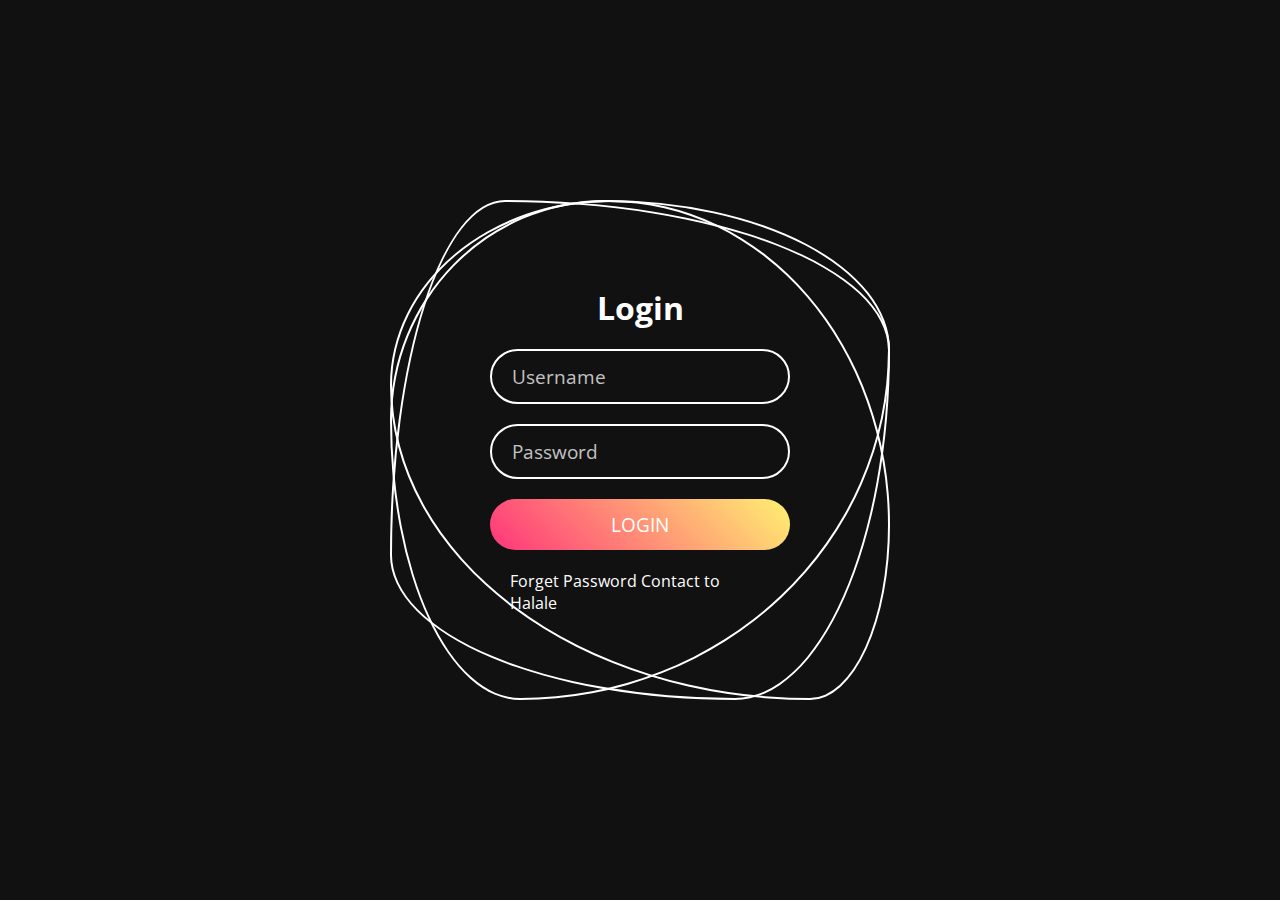
<file: login.html>
<!DOCTYPE html>
<html Lang="en">
<head>
	<meta charset="UTF-8">
	<meta http-equiv="X-UA-Compatible" content="IE=edge">
	<meta name="viewport" content="width=device-width,initial-scale=1.0">
	<link rel="stylesheet" href="st.css">
	<script src="script.js"></script>
	<title> Animated Login Page</title>
</head>
<body>
<div class="container">
	<i style="--clr:#00ff0a;"></i>
	<i style="--clr:#ff0057;"></i>
	<i style="--clr:#fffd44;"></i>
	<div class="Login">
		<h2>Login</h2>
		<div class="inputBx">
			<input type="text" placeholder="Username">
		</div>
		<div class="inputBx">
			<input type="password" placeholder="Password">
		</div>
		<div class="inputBx">
			<input type="submit" value="LOGIN" onclick="log()">
		</div>
		<div class="links">
			<a href="index.html">Forget Password Contact to Halale</a>
			
		</div>
	</div>
</div>
</body>
</html>
</file>
<file: st.css>
@import url('https://fonts.googleapis.com/css?family=Open+Sans:400,600,700&display=swap');
*
{
	margin:0;
	padding:0;
	box-sizing:border-box;
	font-family:'Open Sans',sans-serif;
}
body
{
	display:flex;
	justify-content:center;
	align-items:center;
	min-height:100vh;
	background:#111;
}
.container
{
	position:relative;
	width:500px;
	height:500px;
	display:flex;
	justify-content:center;
	align-items:center;
}
.container i
{
	position:absolute;
	inset:0;
	border:2px solid #fff;
	transition:0.5s;
}
.container i:nth-child(1)
{
	border-radius:43% 57% 74% 26% / 44% 30% 70% 56%; 
	animation: animate 6s linear infinite;
}
.container i:nth-child(2)
{
	border-radius:23% 77% 31% 69% / 71% 30% 70% 29%; 
	animation: animate 4s linear infinite;
}
.container i:nth-child(3)
{
	border-radius:44% 56% 16% 84% / 37% 65% 35% 63%; 
	animation: animate2 5s linear infinite;
}
@keyframes animate
{
	0%
	{
		transform:rotate(0deg);
	}
	100%
	{
		transform:rotate(360deg);
	}
}
@keyframes animate2
{
	0%
	{
		transform:rotate(360deg);
	}
	100%
	{
		transform:rotate(0deg);
	}
}

.container:hover i
{
	border:6px solid var(--clr);
	filter:drop-shadow(0 0 20px var(--clr));
}
.container .Login
{
	position:relative;
	width:300px;
	height:100px;
	display:flex;
	justify-content:center;
	align-items:center;
	flex-direction:column;
	gap:20px;
}
.container .Login h2
{
	font-size:2em;
	color:#fff;
}
.container .Login .inputBx
{
	position:relative;
	width:100%;
}
.container .Login .inputBx input
{
	position:relative;
	width:100%;
	padding:12px 20px;
	background:transparent;
	border:2px solid #fff;
	border-radius:40px;
	font-size:1.2em;
	color:#fff;
	box-shadow:none;
	outline:none;
}
.container .Login .inputBx input::placeholder
{
	color:rgba(255,255,255,0.75);
}
.container .Login .inputBx input[type="submit"]
{
	background:linear-gradient(45deg,#ff357a,#fff172);
	border:none;
	cursor:pointer;
}
.container .Login .links
{
	position:relative;
	width:100%;
	display:flex;
	justify-content:space-between;
	align-items:center;
	padding:0 20px;
}
.container .Login .links a
{
	color:#fff;
	text-decoration:none;
}
</file>
